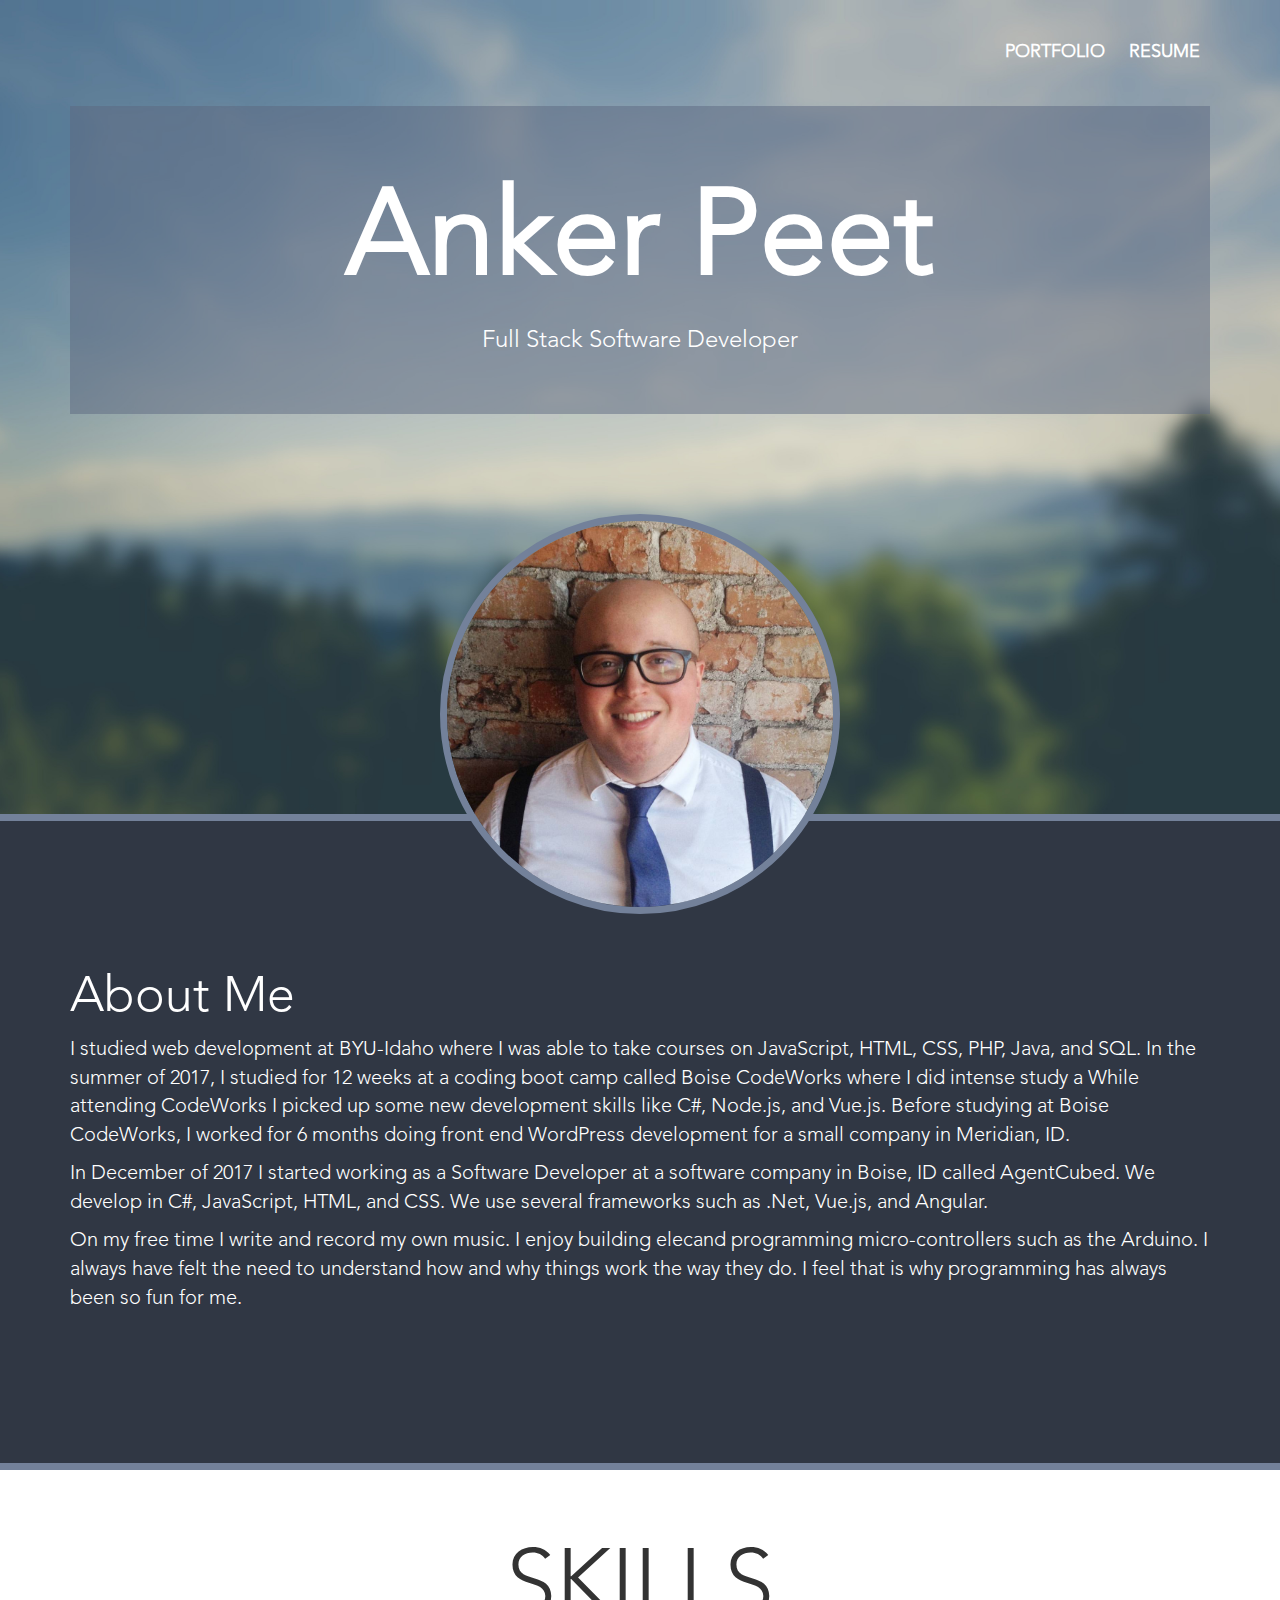
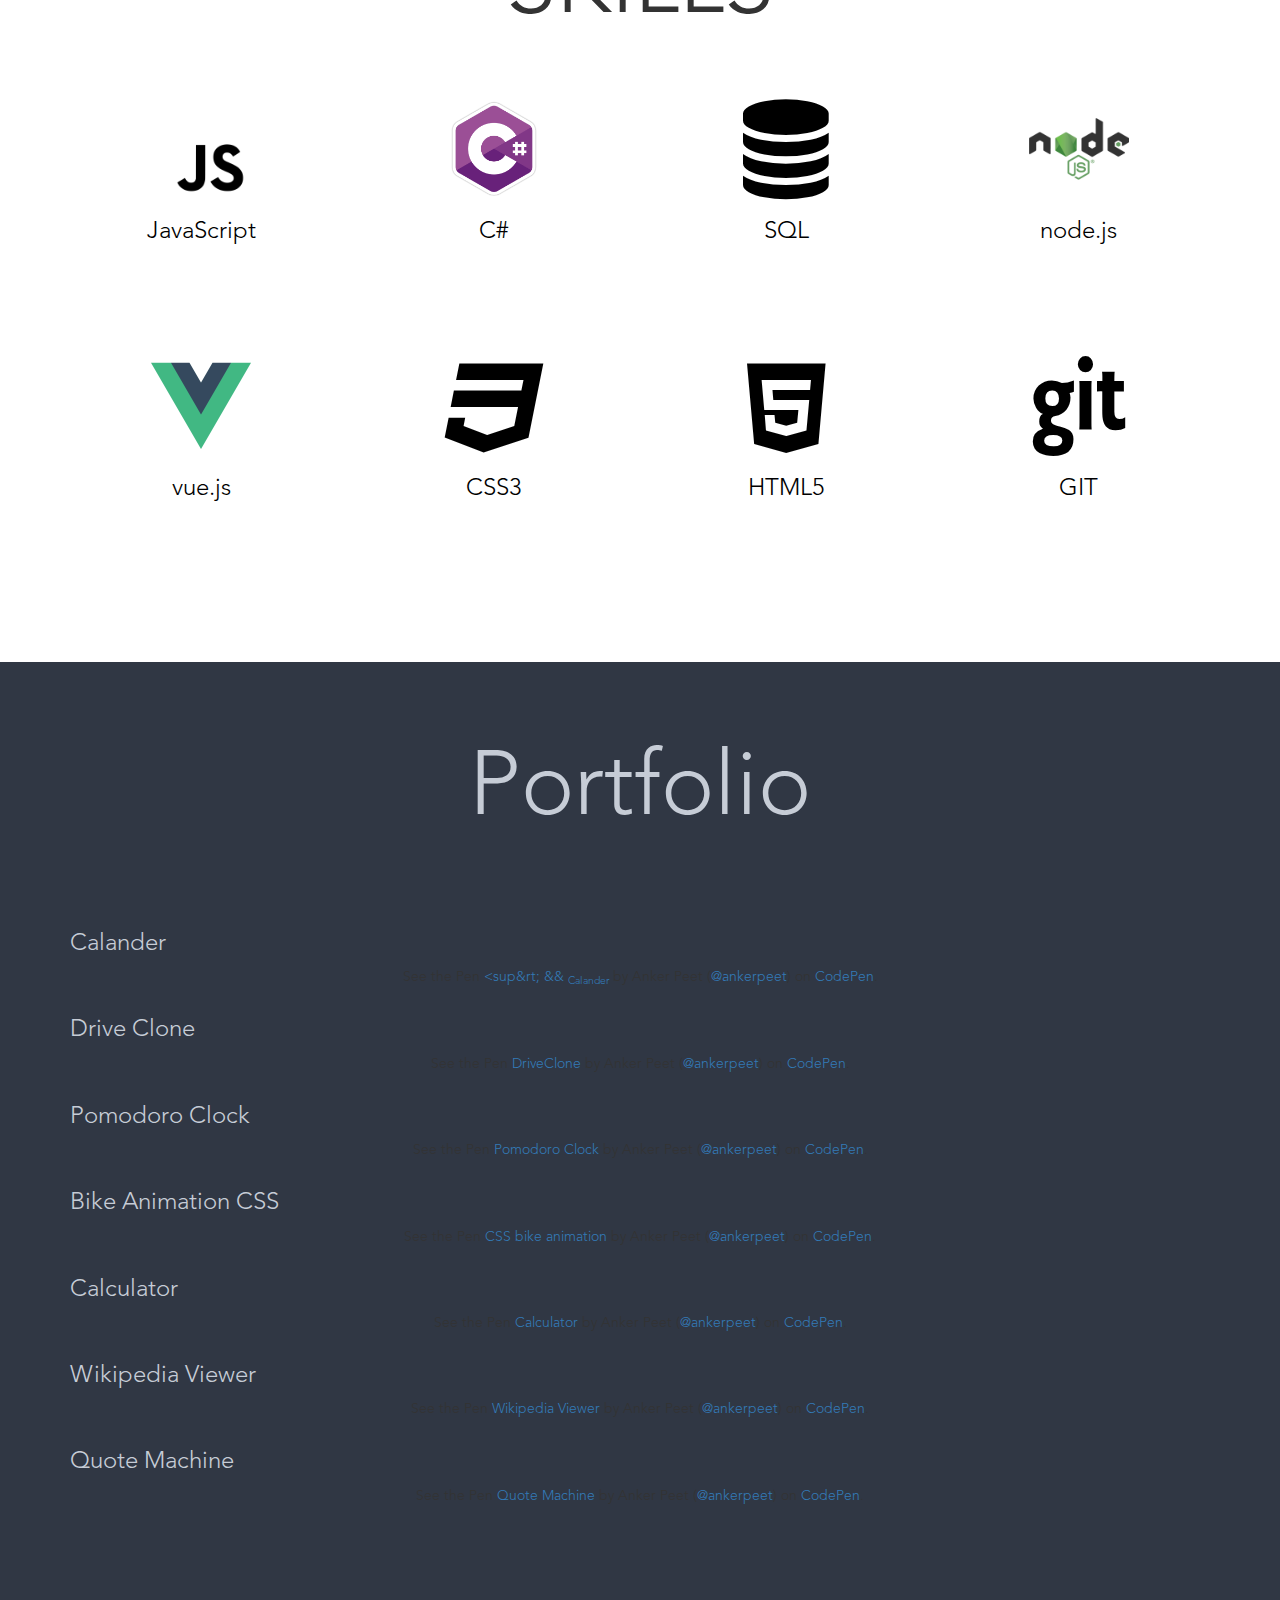
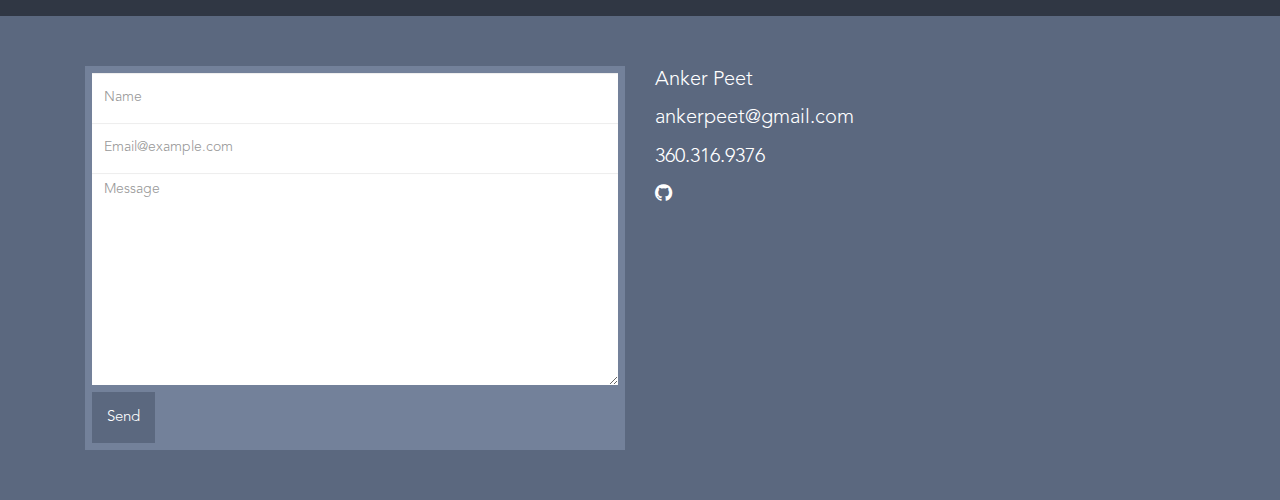
<file: index.html>
<!DOCTYPE html>
<html lang="en">

<head>
    <!-- Global Site Tag (gtag.js) - Google Analytics -->
    <script async src="https://www.googletagmanager.com/gtag/js?id=UA-107541220-1"></script>
    <script>
        window.dataLayer = window.dataLayer || [];
        function gtag() { dataLayer.push(arguments) };
        gtag('js', new Date());

        gtag('config', 'UA-107541220-1');

    </script>
    <style>
    #portfolio h3{
        color: #c6ccd6;
        text-align: left;
    }
    </style>
    <meta charset="UTF-8">
    <meta name="viewport" content="width=device-width, initial-scale=1.0">
    <meta http-equiv="X-UA-Compatible" content="ie=edge">
    <title>Anker Peet | Full Stack Software Developer</title>
    <link rel="shortcut icon" href="/favicon.ico" type="image/x-icon">
    <link rel="icon" href="/favicon.ico" type="image/x-icon">
    <link rel="stylesheet" href="styles/style.css">
</head>

<body>
    <div class="orange">
        <div class="header">
            <div class="container">
                <div class="row">
                    <div class="col-xs-6"></div>
                    <div class="col-xs-6">
                        <div class="topnav">
                            <a href="#portfolio">PORTFOLIO</a>
                            <a target="_blank" href="https://drive.google.com/file/d/1rjTkut_x2rtzJQ-3G5bw2dxrpcCyQr-T/view?usp=sharing">RESUME</a>
                        </div>
                    </div>
                </div>
            </div>
        </div>
        <div class="container">
            <div class="main-text">
                <h1>Anker Peet</h1>
                <h3>Full Stack Software Developer</h3>
            </div>
            <div>
                <img id="anker" class="img-circle img-responsive anker-peet" src="styles/images/anker-peet.jpg" alt="Anker Peet">
            </div>
        </div>
    </div>
    <div class="blue">
        <div class="container">
            <div class="middle-row">
                <h2>About Me</h2>
                <p>
                    I studied web development at BYU-Idaho where I was able to take courses on JavaScript, HTML, CSS, PHP, Java, and SQL. In
                    the summer of 2017, I studied for 12 weeks at a coding boot camp called Boise CodeWorks where I did intense
                    study a While attending CodeWorks I picked up some new development skills like C#, Node.js,
                    and Vue.js. Before studying at Boise CodeWorks, I worked for 6 months doing front end WordPress development
                    for a small company in Meridian, ID.
                </p>
                <p>
                    In December of 2017 I started working as a Software Developer at a software company in Boise, ID called AgentCubed. We develop in C#, JavaScript, HTML, and                    
                    CSS. We use several frameworks such as .Net, Vue.js, and Angular.
                </p>
                <p>
                    On my free time I write and record my own music. I enjoy building elecand programming micro-controllers
                    such as the Arduino. I always have felt the need to understand how and why things work the way they do.
                    I feel that is why programming has always been so fun for me.
                </p>
            </div>
        </div>
    </div>
    <div class="white">
        <div class="container">
            <div class="row">
                <div class="col-xs-12">
                    <h2>SKILLS</h2>
                </div>
            </div>
            <div class="row">
                <div class="col-xs-12 col-sm-6 col-md-4 col-lg-3 text-center box">
                    <img class="icons" src="styles/images/javascript.png" alt="java-script logo">
                    <h3>JavaScript</h3>
                </div>
                <div class="col-xs-12 col-sm-6 col-md-4 col-lg-3 text-center box">
                    <img class="icons" src="styles/images/c-sharp.png" alt="c sharp logo">
                    <h3>C#</h3>
                </div>
                <div class="col-xs-12 col-sm-6 col-md-4 col-lg-3 text-center box">
                    <i class="fa fa-database icons"></i>
                    <h3>SQL</h3>
                </div>
                <div class="col-xs-12 col-sm-6 col-md-4 col-lg-3 text-center box">
                    <img class="icons" src="styles/images/nodejs.png" alt="vue javascript logo">
                    <h3>node.js</h3>
                </div>
                <div class="col-xs-12 col-sm-6 col-md-4 col-lg-3 text-center box">
                    <img class="icons" src="styles/images/vue.png" alt="vue javascript logo">
                    <h3>vue.js</h3>
                </div>
                <div class="col-xs-12 col-sm-6 col-md-4 col-lg-3 text-center box">
                    <i class="fa fa-css3 icons"></i>
                    <h3>CSS3</h3>
                </div>
                <div class="col-xs-12 col-sm-6 col-md-4 col-lg-3 text-center box">
                    <i class="fa fa-html5 icons"></i>
                    <h3>HTML5</h3>
                </div>
                <div class="col-xs-12 col-sm-6 col-md-4 col-lg-3 text-center box">
                    <i class="fa fa-git icons"></i>
                    <h3>GIT</h3>
                </div>
            </div>
        </div>
    </div>
    <div id="portfolio" class="bottom-section">
        <div class="container">
            <div class="other-text">
                <h2>Portfolio</h2>
            </div>
            <div class="row">
                <div class="col-xs-12 text-center">
                    <div>
                        <h3>Calander</h3>
                        <div>
                            <p data-height="265" data-theme-id="0" data-slug-hash="PegojW" data-default-tab="js,result" data-user="ankerpeet" data-pen-title="<sup> && <sub> Calander" class="codepen">See the Pen <a href="https://codepen.io/ankerpeet/pen/PegojW/">&lt;sup&rt; && <sub> Calander</a> by Anker Peet (<a href="https://codepen.io/ankerpeet">@ankerpeet</a>) on <a href="https://codepen.io">CodePen</a>.</p>
                            <script async src="https://static.codepen.io/assets/embed/ei.js"></script>
                        </div>
                    </div>
                </div>
            </div>
            <div class="row">
                <div class="col-xs-12 text-center">
                    <div>
                        <h3>Drive Clone</h3>
                        <div>
                            <p data-height="265" data-theme-id="0" data-slug-hash="aYOyLj" data-default-tab="js,result" data-user="ankerpeet" data-pen-title="DriveClone" class="codepen">See the Pen <a href="https://codepen.io/ankerpeet/pen/aYOyLj/">DriveClone</a> by Anker Peet (<a href="https://codepen.io/ankerpeet">@ankerpeet</a>) on <a href="https://codepen.io">CodePen</a>.</p>
                            <script async src="https://static.codepen.io/assets/embed/ei.js"></script>
                        </div>
                    </div>
                </div>
            </div>
            <div class="row">
                <div class="col-xs-12 text-center">
                    <div>
                        <h3>Pomodoro Clock</h3>
                        <div>
                            <p data-height="265" data-theme-id="0" data-slug-hash="KQoEXE" data-default-tab="js,result" data-user="ankerpeet" data-pen-title="Pomodoro Clock" class="codepen">See the Pen <a href="https://codepen.io/ankerpeet/pen/KQoEXE/">Pomodoro Clock</a> by Anker Peet (<a href="https://codepen.io/ankerpeet">@ankerpeet</a>) on <a href="https://codepen.io">CodePen</a>.</p>
                            <script async src="https://static.codepen.io/assets/embed/ei.js"></script>
                        </div>
                    </div>
                </div>
            </div>
            <div class="row">
                <div class="col-xs-12 text-center">
                    <div>
                        <h3>Bike Animation CSS</h3>
                        <div>
                            <p data-height="265" data-theme-id="0" data-slug-hash="XZGLvj" data-default-tab="css,result" data-user="ankerpeet" data-pen-title="CSS bike animation" class="codepen">See the Pen <a href="https://codepen.io/ankerpeet/pen/XZGLvj/">CSS bike animation</a> by Anker Peet (<a href="https://codepen.io/ankerpeet">@ankerpeet</a>) on <a href="https://codepen.io">CodePen</a>.</p>
                            <script async src="https://static.codepen.io/assets/embed/ei.js"></script>
                        </div>
                    </div>
                </div>
            </div>
            <div class="row">
                <div class="col-xs-12 text-center">
                    <div>
                        <h3>Calculator</h3>
                        <div>
                            <p data-height="265" data-theme-id="0" data-slug-hash="eypLRK" data-default-tab="html,result" data-user="ankerpeet" data-pen-title="Calculator" class="codepen">See the Pen <a href="https://codepen.io/ankerpeet/pen/eypLRK/">Calculator</a> by Anker Peet (<a href="https://codepen.io/ankerpeet">@ankerpeet</a>) on <a href="https://codepen.io">CodePen</a>.</p>
                            <script async src="https://static.codepen.io/assets/embed/ei.js"></script>
                        </div>
                    </div>
                </div>
            </div>
            <div class="row">
                <div class="col-xs-12 text-center">
                    <div>
                        <h3>Wikipedia Viewer</h3>
                        <div>
                            <p data-height="265" data-theme-id="0" data-slug-hash="xpwdjE" data-default-tab="js,result" data-user="ankerpeet" data-pen-title="Wikipedia Viewer" class="codepen">See the Pen <a href="https://codepen.io/ankerpeet/pen/xpwdjE/">Wikipedia Viewer</a> by Anker Peet (<a href="https://codepen.io/ankerpeet">@ankerpeet</a>) on <a href="https://codepen.io">CodePen</a>.</p>
                            <script async src="https://static.codepen.io/assets/embed/ei.js"></script>
                        </div>
                    </div>
                </div>
            </div>
            <div class="row">
                <div class="col-xs-12 text-center">
                    <div>
                        <h3>Quote Machine</h3>
                        <div>
                            <p data-height="265" data-theme-id="0" data-slug-hash="VbOYYK" data-default-tab="js,result" data-user="ankerpeet" data-pen-title="Quote Machine" class="codepen">See the Pen <a href="https://codepen.io/ankerpeet/pen/VbOYYK/">Quote Machine</a> by Anker Peet (<a href="https://codepen.io/ankerpeet">@ankerpeet</a>) on <a href="https://codepen.io">CodePen</a>.</p>
                            <script async src="https://static.codepen.io/assets/embed/ei.js"></script>
                        </div>
                    </div>
                </div>
            </div>
        </div>
    </div>
    <footer>
        <div class="container">
            <div class="row contact-form">
                <div class="col-sm-12 col-md-6">
                    <form id="myForm" onsubmit="app.controllers.controller.sendMessage(event)">
                        <input placeholder="Name" class="form-control" name="name" type="text">
                        <input placeholder="Email@example.com" class="form-control" name="email" type="email">
                        <textarea class="form-control" name="message" cols="30" rows="10" placeholder="Message"></textarea>
                        <button type="submit">Send</button>
                    </form>
                    <div id="response"></div>
                </div>
                <div class="col-xs-12 col-md-6">
                    <div>
                        <p>Anker Peet</p>
                        <p>ankerpeet@gmail.com</p>
                        <p>360.316.9376</p>
                    </div>
                    <div>
                        <a href="https://github.com/ankerpeet" target="_blank"><i class="fa fa-github"></i></a>
                    </div>
                </div>
            </div>
        </div>
    </footer>
    <script src="https://ajax.googleapis.com/ajax/libs/jquery/3.2.1/jquery.min.js"></script>
    <script src="service.js"></script>
    <script src="controller.js"></script>
    <script src="app.js"></script>
</body>

</html>
</file>
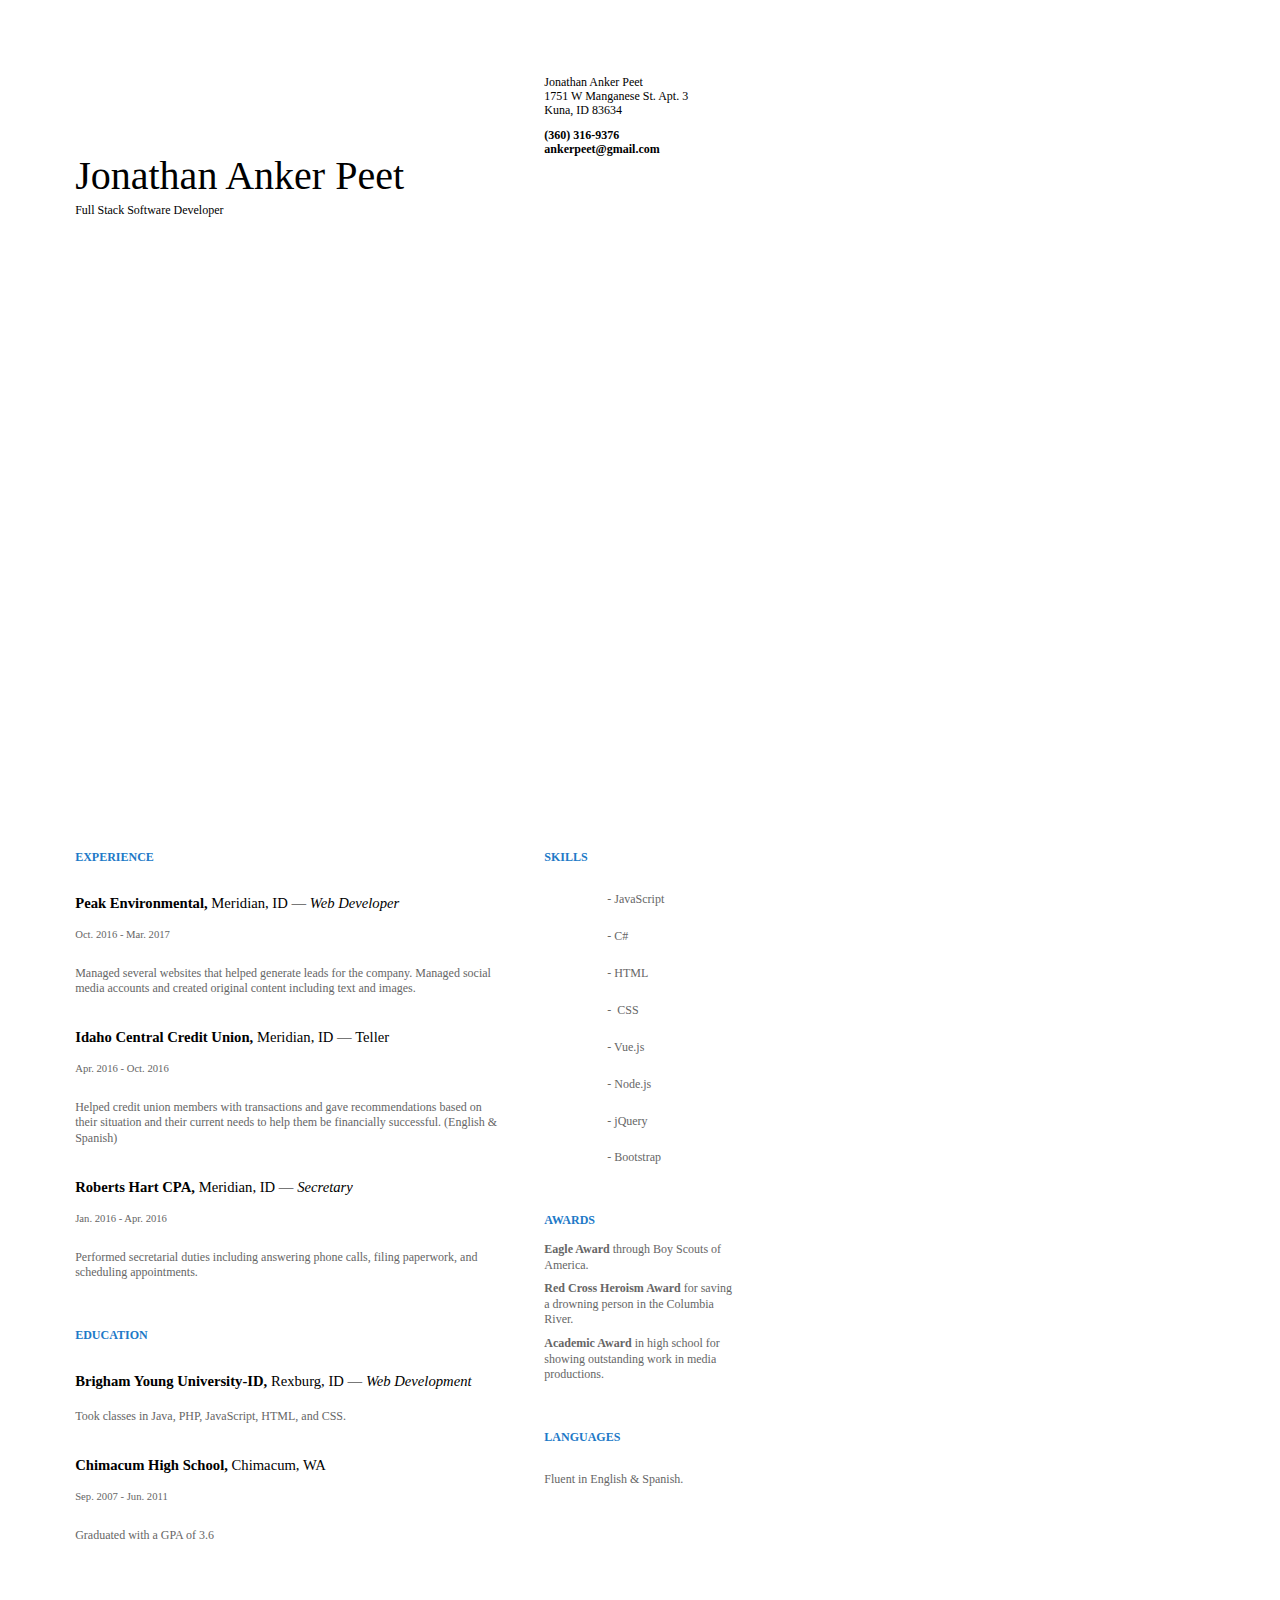
<file: resume.html>
<html><head><meta content="text/html; charset=UTF-8" http-equiv="content-type"><style type="text/css">@import url('https://themes.googleusercontent.com/fonts/css?kit=RFda8w1V0eDZheqfcyQ4EGb3DKsRMD34dqg1gT8Z-p6isjtAVhoKeKPV_uAAgBOSk3k702ZOKiLJc3WVjuplzPesZW2xOQ-xsNqO47m55DA');.lst-kix_d52h1clnbs3c-5>li:before{content:"\0025a0  "}.lst-kix_d52h1clnbs3c-3>li:before{content:"\0025cf  "}.lst-kix_d52h1clnbs3c-2>li:before{content:"\0025a0  "}.lst-kix_d52h1clnbs3c-6>li:before{content:"\0025cf  "}.lst-kix_d52h1clnbs3c-1>li:before{content:"\0025cb  "}.lst-kix_d52h1clnbs3c-7>li:before{content:"\0025cb  "}.lst-kix_d52h1clnbs3c-0>li:before{content:"\00200b  "}.lst-kix_d52h1clnbs3c-8>li:before{content:"\0025a0  "}.lst-kix_3expns8knkd9-0>li:before{content:"\00200b  "}.lst-kix_3expns8knkd9-1>li:before{content:"\0025cb  "}ul.lst-kix_d52h1clnbs3c-5{list-style-type:none}ul.lst-kix_d52h1clnbs3c-6{list-style-type:none}.lst-kix_3expns8knkd9-3>li:before{content:"\0025cf  "}ul.lst-kix_d52h1clnbs3c-7{list-style-type:none}ul.lst-kix_d52h1clnbs3c-8{list-style-type:none}.lst-kix_3expns8knkd9-2>li:before{content:"\0025a0  "}.lst-kix_d52h1clnbs3c-4>li:before{content:"\0025cb  "}.lst-kix_3expns8knkd9-8>li:before{content:"\0025a0  "}.lst-kix_3expns8knkd9-7>li:before{content:"\0025cb  "}ul.lst-kix_d52h1clnbs3c-0{list-style-type:none}ul.lst-kix_d52h1clnbs3c-1{list-style-type:none}ul.lst-kix_d52h1clnbs3c-2{list-style-type:none}ul.lst-kix_d52h1clnbs3c-3{list-style-type:none}ul.lst-kix_d52h1clnbs3c-4{list-style-type:none}.lst-kix_3expns8knkd9-4>li:before{content:"\0025cb  "}.lst-kix_3expns8knkd9-5>li:before{content:"\0025a0  "}.lst-kix_3expns8knkd9-6>li:before{content:"\0025cf  "}ul.lst-kix_3expns8knkd9-2{list-style-type:none}ul.lst-kix_3expns8knkd9-1{list-style-type:none}ul.lst-kix_3expns8knkd9-4{list-style-type:none}ul.lst-kix_3expns8knkd9-3{list-style-type:none}ul.lst-kix_3expns8knkd9-0{list-style-type:none}ul.lst-kix_3expns8knkd9-6{list-style-type:none}ul.lst-kix_3expns8knkd9-5{list-style-type:none}ul.lst-kix_3expns8knkd9-8{list-style-type:none}ul.lst-kix_3expns8knkd9-7{list-style-type:none}ol{margin:0;padding:0}table td,table th{padding:0}.c22{border-right-style:solid;padding:7.2pt 7.2pt 7.2pt 7.2pt;border-bottom-color:#ffffff;border-top-width:0pt;border-right-width:0pt;border-left-color:#ffffff;vertical-align:top;border-right-color:#ffffff;border-left-width:0pt;border-top-style:solid;border-left-style:solid;border-bottom-width:0pt;width:358.5pt;border-top-color:#ffffff;border-bottom-style:solid}.c20{border-right-style:solid;padding:7.2pt 7.2pt 7.2pt 7.2pt;border-bottom-color:#ffffff;border-top-width:0pt;border-right-width:0pt;border-left-color:#ffffff;vertical-align:top;border-right-color:#ffffff;border-left-width:0pt;border-top-style:solid;border-left-style:solid;border-bottom-width:0pt;width:165pt;border-top-color:#ffffff;border-bottom-style:solid}.c12{margin-left:0pt;padding-top:16pt;list-style-position:inside;text-indent:45pt;padding-bottom:0pt;line-height:1.3;text-align:left;margin-right:15pt}.c1{color:#666666;font-weight:400;text-decoration:none;vertical-align:baseline;font-size:8pt;font-family:"Open Sans";font-style:normal}.c0{color:#000000;font-weight:400;text-decoration:none;vertical-align:baseline;font-size:9pt;font-family:"Trebuchet MS";font-style:normal}.c7{color:#000000;font-weight:400;text-decoration:none;vertical-align:baseline;font-size:24pt;font-family:"Merriweather";font-style:normal}.c3{color:#666666;font-weight:400;text-decoration:none;vertical-align:baseline;font-size:9pt;font-family:"Merriweather";font-style:normal}.c19{color:#000000;text-decoration:none;vertical-align:baseline;font-size:12pt;font-family:"Merriweather";font-style:italic}.c10{padding-top:16pt;padding-bottom:0pt;line-height:1.0;page-break-after:avoid;text-align:left;margin-right:15pt}.c13{padding-top:0pt;padding-bottom:0pt;line-height:1.0;text-align:left;margin-right:15pt;height:9pt}.c32{color:#2079c7;text-decoration:none;vertical-align:baseline;font-size:9pt;font-family:"Open Sans";font-style:normal}.c17{color:#666666;text-decoration:none;vertical-align:baseline;font-size:11pt;font-family:"Merriweather";font-style:normal}.c16{color:#666666;text-decoration:none;vertical-align:baseline;font-size:12pt;font-family:"Merriweather";font-style:normal}.c14{padding-top:5pt;padding-bottom:5pt;line-height:1.0;page-break-after:avoid;text-align:left;margin-right:15pt}.c2{padding-top:6pt;padding-bottom:0pt;line-height:1.3;text-align:left;margin-right:15pt;height:9pt}.c33{color:#666666;text-decoration:none;vertical-align:baseline;font-size:6pt;font-family:"Merriweather";font-style:normal}.c15{color:#000000;text-decoration:none;vertical-align:baseline;font-size:11pt;font-family:"Merriweather";font-style:normal}.c18{color:#000000;text-decoration:none;vertical-align:baseline;font-size:30pt;font-family:"Trebuchet MS";font-style:normal}.c11{color:#000000;text-decoration:none;vertical-align:baseline;font-size:11pt;font-family:"Merriweather";font-style:italic}.c34{color:#b7b7b7;text-decoration:none;vertical-align:baseline;font-size:9pt;font-family:"Open Sans";font-style:normal}.c36{text-decoration:none;vertical-align:baseline;font-size:9pt;font-family:"Trebuchet MS";font-style:normal}.c9{padding-top:6pt;padding-bottom:0pt;line-height:1.3;text-align:left;margin-right:15pt}.c5{padding-top:0pt;padding-bottom:0pt;line-height:1.15;text-align:left;margin-right:15pt}.c30{text-decoration:none;vertical-align:baseline;font-size:12pt;font-family:"Merriweather";font-style:normal}.c35{padding-top:6pt;padding-bottom:0pt;line-height:1.0;text-align:left;margin-right:15pt}.c29{padding-top:16pt;padding-bottom:0pt;line-height:1.3;text-align:left;margin-right:15pt}.c23{padding-top:0pt;padding-bottom:6pt;line-height:1.0;text-align:left;margin-right:15pt}.c21{padding-top:30pt;padding-bottom:0pt;line-height:1.0;text-align:left;margin-right:15pt}.c4{border-spacing:0;border-collapse:collapse;margin-right:auto}.c27{background-color:#ffffff;max-width:525.6pt;padding:28.8pt 43.2pt 43.2pt 43.2pt}.c26{padding:0;margin:0}.c31{height:588pt}.c28{height:9pt}.c37{height:551pt}.c8{font-weight:400}.c6{font-weight:700}.c24{color:#000000}.c25{font-style:italic}.title{padding-top:0pt;color:#000000;font-weight:700;font-size:36pt;padding-bottom:6pt;font-family:"Merriweather";line-height:1.0;text-align:left}.subtitle{padding-top:0pt;color:#000000;font-size:9pt;padding-bottom:0pt;font-family:"Open Sans";line-height:1.15;text-align:left}li{color:#666666;font-size:9pt;font-family:"Merriweather"}p{margin:0;color:#666666;font-size:9pt;font-family:"Merriweather"}h1{padding-top:30pt;color:#2079c7;font-weight:700;font-size:9pt;padding-bottom:0pt;font-family:"Open Sans";line-height:1.0;text-align:left}h2{padding-top:16pt;color:#000000;font-weight:700;font-size:11pt;padding-bottom:0pt;font-family:"Merriweather";line-height:1.0;page-break-after:avoid;text-align:left}h3{padding-top:5pt;color:#666666;font-size:8pt;padding-bottom:5pt;font-family:"Open Sans";line-height:1.0;page-break-after:avoid;text-align:left}h4{padding-top:8pt;color:#666666;text-decoration:underline;font-size:11pt;padding-bottom:0pt;font-family:"Trebuchet MS";line-height:1.3;page-break-after:avoid;text-align:left}h5{padding-top:8pt;color:#666666;font-size:11pt;padding-bottom:0pt;font-family:"Trebuchet MS";line-height:1.3;page-break-after:avoid;text-align:left}h6{padding-top:8pt;color:#666666;font-size:11pt;padding-bottom:0pt;font-family:"Trebuchet MS";line-height:1.3;page-break-after:avoid;font-style:italic;text-align:left}</style></head><body class="c27"><p class="c28 c35"><span class="c8 c33"></span></p><a id="t.9dfd5395e1a8646395b23ef21fcb26118b391330"></a><a id="t.0"></a><table class="c4"><tbody><tr class="c37"><td class="c22" colspan="1" rowspan="1"><p class="c23 c28 title" id="h.rpl0tnj47mtx"><span class="c18 c6"></span></p><p class="c2"><span class="c8 c16"></span></p><p class="c2"><span class="c15 c8"></span></p><p class="c2"><span class="c15 c8"></span></p><p class="c23 title" id="h.x8fm1uorkbaw"><span class="c8 c18">Jonathan Anker Peet</span></p><p class="c5 subtitle" id="h.ymi089liagec"><span class="c0">Full Stack Software Developer</span></p></td><td class="c20" colspan="1" rowspan="1"><p class="c5"><span class="c0">Jonathan Anker Peet</span></p><p class="c5"><span class="c0">1751 W Manganese St. Apt. 3</span></p><p class="c5"><span class="c0">Kuna, ID 83634</span></p><p class="c5 c28"><span class="c0"></span></p><p class="c5"><span class="c36 c6 c24">(360) 316-9376</span></p><p class="c5"><span class="c6 c24 c36">ankerpeet@gmail.com</span></p></td></tr><tr class="c31"><td class="c22" colspan="1" rowspan="1"><h1 class="c21" id="h.y7d3xdxnr44m"><span class="c32 c6">EXPERIENCE</span></h1><h2 class="c10" id="h.rfgvkg2ifhfd"><span>Peak Environmental</span><span class="c24">, </span><span class="c8">Meridian, ID &mdash; </span><span class="c8 c25">Web Developer</span></h2><h3 class="c14" id="h.n64fgzu3lwuy"><span class="c1">Oct. 2016 - Mar. 2017</span></h3><p class="c9"><span>Managed several websites that helped generate leads for the company. Managed social media accounts and created original content including text and images.</span></p><h2 class="c10" id="h.wj0puh61kxsr"><span>Idaho Central Credit Union</span><span class="c24">, </span><span class="c8">Meridian, ID &mdash; Teller</span></h2><h3 class="c14" id="h.8hk593fs3sag"><span class="c1">Apr. 2016 - Oct. 2016</span></h3><p class="c9"><span class="c3">Helped credit union members with transactions and gave recommendations based on their situation and their current needs to help them be financially successful. (English &amp; Spanish) </span></p><h2 class="c10" id="h.1hxcpsc1hco2"><span>Roberts Hart CPA, </span><span class="c8">Meridian, ID &mdash; </span><span class="c11 c8">Secretary</span></h2><h3 class="c14" id="h.ybypdmed418m"><span class="c1">Jan. 2016 - Apr. 2016</span></h3><p class="c9"><span class="c3">Performed secretarial duties including answering phone calls, filing paperwork, and scheduling appointments.</span></p><h1 class="c21" id="h.yk8luflkpwij"><span>EDUCATION</span></h1><h2 class="c10" id="h.4ycpxeaqq9hq"><span>Brigham Young University-ID, </span><span class="c8">Rexburg, ID &mdash; </span><span class="c8 c25">Web Development</span></h2><p class="c9"><span class="c3">Took classes in Java, PHP, JavaScript, HTML, and CSS.</span></p><h2 class="c10" id="h.czfiadnsgnzp"><span>Chimacum High School, </span><span class="c8">Chimacum, WA</span></h2><h3 class="c14" id="h.miiyt1y6sl7g"><span class="c1">Sep. 2007 - Jun. 2011</span></h3><p class="c9"><span class="c3">Graduated with a GPA of 3.6</span></p></td><td class="c20" colspan="1" rowspan="1"><h1 class="c21" id="h.ca0awj8022e2"><span class="c6 c32">SKILLS</span></h1><ul class="c26 lst-kix_d52h1clnbs3c-0 start"><li class="c12"><span class="c3">- JavaScript</span></li><li class="c12"><span class="c3">- C#</span></li><li class="c12"><span class="c3">- HTML</span></li><li class="c12"><span class="c3">- &nbsp;CSS</span></li><li class="c12"><span class="c3">- Vue.js</span></li><li class="c12"><span class="c3">- Node.js</span></li><li class="c12"><span class="c3">- jQuery</span></li><li class="c12"><span class="c3">- Bootstrap</span></li></ul><h1 class="c21" id="h.tuxh7mwdaxox"><span class="c32 c6">AWARDS</span></h1><p class="c9"><span class="c6">Eagle Award</span><span class="c3">&nbsp;through Boy Scouts of America.</span></p><p class="c9"><span class="c6">Red Cross Heroism Award</span><span class="c3">&nbsp;for saving a drowning person in the Columbia River.</span></p><p class="c9"><span class="c6">Academic Award</span><span class="c3">&nbsp;in high school for showing outstanding work in media productions.</span></p><h1 class="c21" id="h.cxxkes25b26"><span class="c32 c6">LANGUAGES</span></h1><p class="c29"><span class="c3">Fluent in English &amp; Spanish.</span></p></td></tr></tbody></table><p class="c2"><span class="c3"></span></p></body></html>
</file>
<file: styles/style.css>
@import url("https://maxcdn.bootstrapcdn.com/bootstrap/3.3.7/css/bootstrap.min.css");
@import url("https://cdnjs.cloudflare.com/ajax/libs/font-awesome/4.7.0/css/font-awesome.min.css");
@import url("https://fonts.googleapis.com/css?family=Zilla+Slab");
/*COLORS*/
/*BORDERS*/
@font-face {
  font-family: Avenir;
  src: url("avenir.otf") format("opentype");
}

body, html {
  height: 100%;
}

body {
  font-family: 'Avenir', sans-serif;
}

h1, h2, h3, h4, h5, h6 {
  font-family: 'Avenir', sans-serif;
}

h1 {
  font-size: 12rem;
  font-weight: 900;
  text-align: center;
}

.topnav a {
  text-decoration: none;
  padding: 1rem;
  font-size: 1.8rem;
  color: white;
  font-weight: 700;
}

.topnav a:hover {
  text-decoration: none;
  border-bottom: #5b687f solid 0.3rem;
}

.topnav {
  margin-top: 4rem;
  float: right;
}

.header {
  background-color: none;
}

.orange {
  background-image: url("images/background-img.jpg");
  background-attachment: fixed;
  background-position: center;
  background-repeat: no-repeat;
  background-size: cover;
}

.main-text {
  color: white;
  margin-top: 4rem;
  background-color: rgba(91, 104, 127, 0.5);
  padding: 5rem;
  text-align: center;
}

.other-text {
  color: #c6ccd6;
  padding: 1rem 5rem 1rem 5rem;
  text-align: center;
  margin: 0 auto;
  margin-bottom: 5rem;
}

.other-text h2 {
  font-size: 9rem;
}

.anker-peet {
  position: relative;
  top: 10rem;
  border: 0.7rem solid #73819a;
  max-width: 40rem;
  margin: 0 auto;
}

.blue {
  background-color: #303744;
  border-top: 0.7rem solid #73819a;
  border-bottom: 0.7rem solid #73819a;
}

.middle-row {
  background-color: none;
  color: white;
  margin: 15rem auto 15rem auto;
}

.middle-row h2 {
  font-size: 5rem;
}

.middle-row p {
  font-size: 2rem;
}

.icons {
  font-size: 10rem;
  max-width: 10rem;
  height: auto;
}

.box {
  color: black;
  padding: 5rem;
}

.box:hover {
  box-shadow: 1px 1px 1px 1px lightgray;
}

.white {
  padding-top: 5rem;
  padding-bottom: 10rem;
}

.white h2 {
  font-size: 9rem;
  text-align: center;
}

a img {
  width: 100%;
  height: auto;
}

.projects:hover {
  background-color: #5b687f;
}

#portfolio {
  padding-top: 5rem;
  padding-bottom: 10rem;
}

.bottom-section {
  background-color: #303744;
}

footer {
  text-align: left;
  font-size: 2rem;
  background-color: #5b687f;
  color: white;
  padding-top: 5rem;
  padding-bottom: 5rem;
}

form {
  width: 100%;
  font-size: 1.5rem;
  border: solid 0.7rem #73819a;
  background-color: #73819a;
}

.form-control {
  border: none;
  border-radius: 0px;
  height: 5rem;
}

button {
  margin-top: .7rem;
  background-color: #5b687f;
  color: white;
  padding: 15px;
  border: none;
  transition: .5s ease;
}

button:hover {
  background-color: #465061;
  color: white;
  transition: .5s ease;
}

.contact-form {
  margin: 0 auto;
}

textarea {
  resize: vertical;
}

footer a i {
  color: white;
  font-size: 4rem;
}

footer a i:hover {
  color: #303744;
}

@media only screen and (max-width: 767px) {
  .anker-peet {
    max-width: 80vw;
    margin: 50 auto 50 auto;
  }
  .main-text {
    text-align: center;
    padding-left: 25px;
    padding-right: 25px;
  }
  h1 {
    font-size: 6rem;
  }
  .white h2 {
    font-size: 4rem;
    text-align: center;
  }
  .other-text h2 {
    font-size: 4rem;
  }
}
</file>
